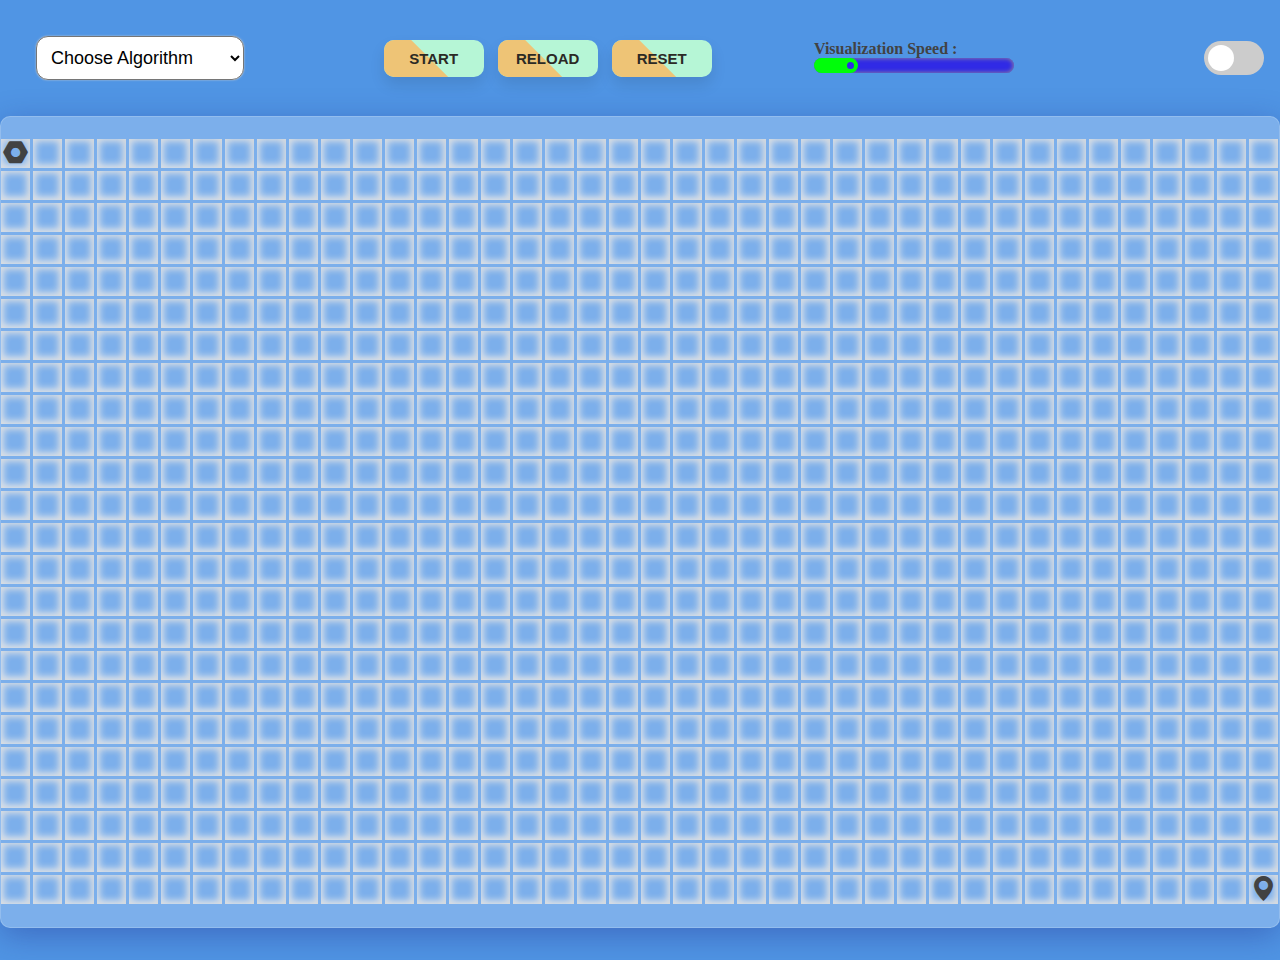
<file: index.html>
<!DOCTYPE html>
<html lang="en">

<head>
    <meta charset="UTF-8" />
    <meta name="viewport" content="width=device-width, initial-scale=1.0" />
    <title>Algo Visualizer</title>
    <meta name="description"
        content="Path Finding Visualizer, made by Kartik Mandhan, Kunal Chaudhari and Mudit Bapna" />
    <link href="https://cdn.jsdelivr.net/npm/bootstrap@5.0.0-beta2/dist/css/bootstrap.min.css" rel="stylesheet"
        integrity="sha384-BmbxuPwQa2lc/FVzBcNJ7UAyJxM6wuqIj61tLrc4wSX0szH/Ev+nYRRuWlolflfl" crossorigin="anonymous" />
    <link rel="stylesheet" href="https://cdn.jsdelivr.net/npm/bootstrap-icons@1.4.0/font/bootstrap-icons.css" />
    <link rel="stylesheet" href="./style.css" />
</head>

<body>
    <div class="mainContent">
        <div class="topSection text-center container-fluid">
            <div id="Algorithm">
                <select name="algorithmSelect" class="algoDropdown">
                    <option value="" selected disabled hidden>Choose Algorithm</option>
                    <option value="DFS">Depth First Search</option>
                    <option value="BFS">Breadth First Search</option>
                    <option value="Dikjstra">Dikjstra Algorithm</option>
                    <option value="A*">A* Algorithm</option>
                </select>
            </div>
            <div class="ButtonContainer d-flex">
                <button id="start" class="btn"><span>START</span></button>
                <button id="reload" class="btn"><span>RELOAD</span></button>
                <button id="reset" class="btn"><span>RESET</span></button>
            </div>

            <div id="Speed-Bar">
                <h4 class="d-inline-block">Visualization Speed&nbsp;:</h4>
                <input type="range" min="1" max="20" value="4" id="speed" />
            </div>
            <div class="theme-switch-wrapper ">
                <label class="theme-switch" for="checkbox">
                    <input type="checkbox" id="checkbox" />
                    <div class="slider round"></div>
                </label>
            </div>
        </div>
        <div class="container-fluid px-4 mainBox">
            <div class="grid-container"></div>
        </div>
        <div class="floatingCTA">

            <div class="float" id="menu">
                <i class="bi MenuIcon bi-plus"></i>
            </div>
            <ul>
                <li>
                    <div id="startFloat" class="floatIconsContainer">
                        <i class="bi MenuIcon bi-play-fill"></i>
                    </div>
                </li>
                <li>
                    <div id="reloadFloat" class="floatIconsContainer">
                        <i class="bi MenuIcon bi-arrow-clockwise"></i>
                    </div>
                </li>
                <li>
                    <div id="resetFloat" class="floatIconsContainer">
                        <i class="bi bi-x-circle-fill"></i>
                    </div>
                </li>
            </ul>
        </div>
    </div>

    <script src="https://cdn.jsdelivr.net/npm/bootstrap@5.0.0-beta2/dist/js/bootstrap.bundle.min.js"
        integrity="sha384-b5kHyXgcpbZJO/tY9Ul7kGkf1S0CWuKcCD38l8YkeH8z8QjE0GmW1gYU5S9FOnJ0"
        crossorigin="anonymous"></script>

    <script type="module" src="./index.js"></script>
    <script type="module" src="./algorithm.js"></script>
    
    <!-- <script type="module" src="./bfs.js"></script>
    <script type="module" src="./dfs.js"></script>
    <script type="module" src="./astar.js"></script> -->
</body>

</html>
</file>
<file: style.css>
:root {
   --slider-color: #302AE6;
  --font-color: #424242;
  --bg-color: #5095e4;
  --heading-color: #292922;
  --wall-color: #254974;
  --pathPrimary-color: #5AD7F0;
  --pathSecondary-color: #5EC45E;
  --menu-background:#F33;
}

[data-theme="dark"] {
  --slider-color: #9A97F3;
  --font-color: #e1e1ff;
  --bg-color: #161625;
  --wall-color: #254974;
  --pathPrimary-color: #402de7;
  --pathSecondary-color: #5EC45E;
  --menu-background:rgb(58, 32, 117);
}


body{
  background-color: var(--bg-color);
  color: var(--font-color);
}
* {
  margin: 0;
}


.mainContent {
  height: 100vh;
  width: 100vw;
  display: flex;
  flex-direction: column;
}
.topSection {
  flex: 0.2;
  padding: 1rem;
  display: flex;
  justify-content: center;
  align-items: center;
  flex-wrap: wrap;
}
/* top Section styling */

#Speed-Bar {
  flex: 0.3;
  padding: 20px;
  margin-right: 5%;
  padding: 5px;
}
#Algorithm {
  flex: 0.3;
  padding: 20px;
}
.ButtonContainer {
  flex: 0.4;
  flex-direction: row;
  justify-content: center;
  align-items: center;
}
.btn {
  width: 100px;
  font-size: 15px;
  margin: 10px 5px;
  border: none;
  text-align: center;
  cursor: pointer;
  outline: none;
  overflow: hidden;
  position: relative;
  color: rgb(43, 42, 37);
  font-weight: 700;
  font-size: 15px;
  background-color: rgb(182 246 214);
  padding: 10px 10px;
  border-radius: 10px;
  box-shadow: 0px 8px 15px rgba(0, 0, 0, 0.1);
}
.btn span {
  position: relative;
  z-index: 1;
}
.btn:after {
  content: "";
  position: absolute;
  left: 95%;
  height: 240%;
  width: 205%;
  background: #eec476;
  -webkit-transition: all 0.5s ease-in-out;
  transition: all 0.5s ease-in-out;
  -webkit-transform: translateX(-98%) translateY(-25%) rotate(45deg);
  transform: translateX(-98%) translateY(-25%) rotate(45deg);
}

.btn:hover:after {
  -webkit-transform: translateX(-30%) translateY(-25%) rotate(45deg);
  transform: translateX(-30%) translateY(-25%) rotate(45deg);
}

.algoDropdown {
  font-size: 18px;
  display: inline-block;
  background-color: #fff;
  border-radius: 12px;
  padding:10px;
  box-shadow: 0 0 2px rgb(204, 204, 204);
 outline:none;
}

#speed {
  width: 200px;
  -webkit-appearance: none;
  background: var(--slider-color);
  outline: none;
  border-radius: 15px;
  overflow-x: hidden;
  box-shadow: inset 0 0 5px;
}
#speed::-webkit-slider-thumb {
  -webkit-appearance: none;
  width: 15px;
  height: 15px;
  border-radius: 50%;
  background: var(--slider-color);
  cursor: pointer;
  border: 4px solid #00fd0a;
  box-shadow: -407px 0 0 400px #00fd0a;
}
/* top section styling ends */

.grid-container {
  border-radius: 41px;
  place-content: center;
  flex: 0.8;
  display: grid;
  cursor: crosshair;
  height: 90vh;
  margin-left: auto;
  margin-right: auto;
  grid-template-rows: repeat(var(--rows), 30px);
  grid-template-columns: repeat(var(--cols), 30px);
  grid-row-gap: 2px;
  grid-column-gap: 2px;
  background: rgba(255, 255, 255, 0.25);
  box-shadow: 0 8px 32px 0 rgba(31, 38, 135, 0.37);
  border-radius: 10px;
  border: 1px solid rgba(255, 255, 255, 0.18);
  margin-bottom:2rem;
}
.box {
  background: transparent;
  text-align: center;
  display: flex;
  width: 1.8rem;
  height: 1.8rem;
  justify-content: center;
  align-items: center;
  box-shadow: inset -1px 0px 10px #d4d4d4, inset 0px -1px 10px #ffffff;
  border: 1px;
}
.isWall {
  background-color: var(--wall-color) !important;
  box-shadow: none;
}
.Icon {
  width: 25px;
  font-size: 25px;
  cursor: grab;
}
.pathPrimary{
  background-color: var(--pathPrimary-color);
  /* animation: pathAnimation 700ms ease-out 1 alternate forwards; */
}
.pathSecondary {
  background: var(--pathSecondary-color);
}
.intermediatePath {
  background: rgb(191, 4, 238);
}
.dragging {
  opacity: 0.5;
}
@keyframes pathAnimation {
  0% {
    transform: scale(.3);
    border-radius: 100%;
  }
  75% {
    transform: scale(1.2);
  }

  100% {
    transform: scale(1.0);
  }
}
.theme-switch-wrapper {
  display: flex;
  align-items: center;
}
.theme-switch {
  display: inline-block;
  height: 34px;
  position: relative;
  width: 60px;
}

.theme-switch input {
  display:none;
}

.slider {
  background-color: #ccc;
  bottom: 0;
  cursor: pointer;
  left: 0;
  position: absolute;
  right: 0;
  top: 0;
  transition: .4s;
}

.slider:before {
  background-color: #fff;
  bottom: 4px;
  content: "";
  height: 26px;
  left: 4px;
  position: absolute;
  transition: .4s;
  width: 26px;
}

input:checked + .slider {
  background-color: #254974;
}

input:checked + .slider:before {
  transform: translateX(26px);
}

.slider.round {
  border-radius: 34px;
}

.slider.round:before {
  border-radius: 50%;
}


.MenuIcon{
  font-size:3rem;
}
.float{
	position:fixed;
	width:60px;
	height:60px;
	bottom:40px;
	left:40px;
  display:flex;
  justify-content:center;
  align-items:center;
	background-color:var(--menu-background);
	color:#FFF;
	border-radius:50px;
	text-align:center;
	box-shadow: 2px 2px 3px #999;
	z-index:1000;
	animation: bot-to-top 2s ease-out;
  cursor:pointer;

}
.floatIconsContainer{
  display:flex;
  justify-content:center;
  align-items:center;
}
.floatIconsContainer i{
  font-size: 2rem;
}
ul{
	position:fixed;
	left:10px;
	bottom:80px;
	z-index:100;
}

ul li{
	list-style:none;
	margin-bottom:10px;
}

ul li div{
  background-color:var(--menu-background);

	color:#FFF;
	border-radius:50px;
	text-align:center;
	box-shadow: 2px 2px 3px #999;
	width:60px;
	height:60px;
	display:block;
}

ul:hover{
	visibility:visible!important;
	opacity:1!important;
  cursor:pointer;
}

div#menu + ul{
  visibility: hidden;
}

div#menu:hover + ul{
  visibility: visible;
  animation: scale-in 0.5s;
}

div#menu i{
	animation: rotate-in 0.5s;

}

div#menu:hover > i{
	animation: rotate-out 0.5s;

}

@keyframes bot-to-top {
    0%   {bottom:-40px}
    50%  {bottom:40px}
}

@keyframes scale-in {
    from {transform: scale(0);opacity: 0;}
    to {transform: scale(1);opacity: 1;}
}

@keyframes rotate-in {
    from {transform: rotate(0deg);}
    to {transform: rotate(360deg);}
}

@keyframes rotate-out {
    from {transform: rotate(360deg);}
    to {transform: rotate(0deg);}
}
@media only screen and (max-width: 720px){
  .ButtonContainer{
    display:none !important;
  }
}
@media only screen and (min-width: 720px){
  .floatingCTA{
    display:none !important;
  }
}
</file>
